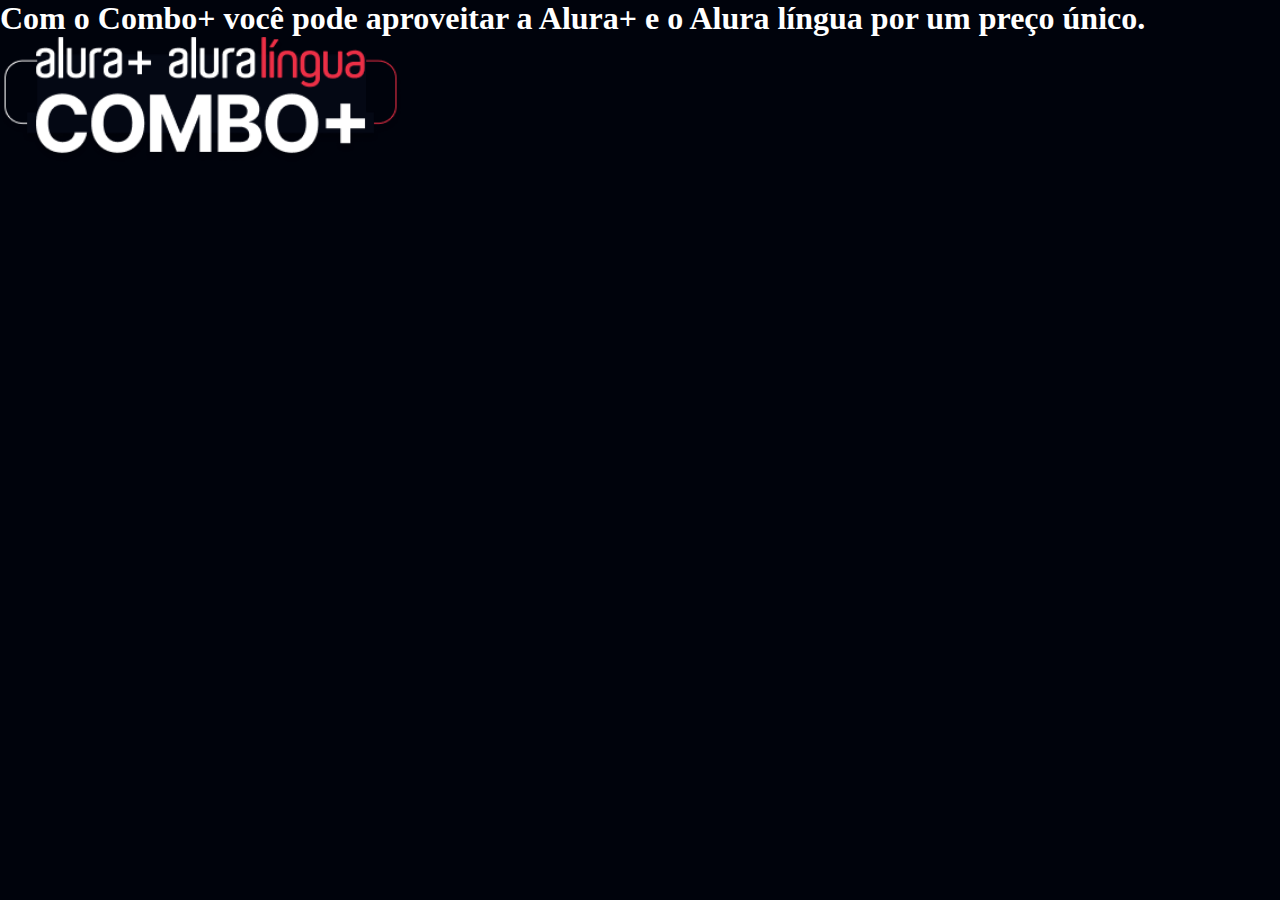
<file: index.html>
<!DOCTYPE html>
<html lang="pt-br">
<head>
    <meta charset="UTF-8">
    <meta http-equiv="X-UA-Compatible" content="IE=edge">
    <meta name="viewport" content="width=device-width, initial-scale=1.0">
    <link rel="stylesheet" href="style.css">
    <title>Document</title>
</head>
<body>
    <h1>Com o Combo+ você pode aproveitar a Alura+ e o Alura língua por um preço único.

        <img id="combo" src="Comboalura" alt="Comboalura" height="125">
    </h1>

<section> 
<div>



</div>
</section>

</body>
</html>
</file>
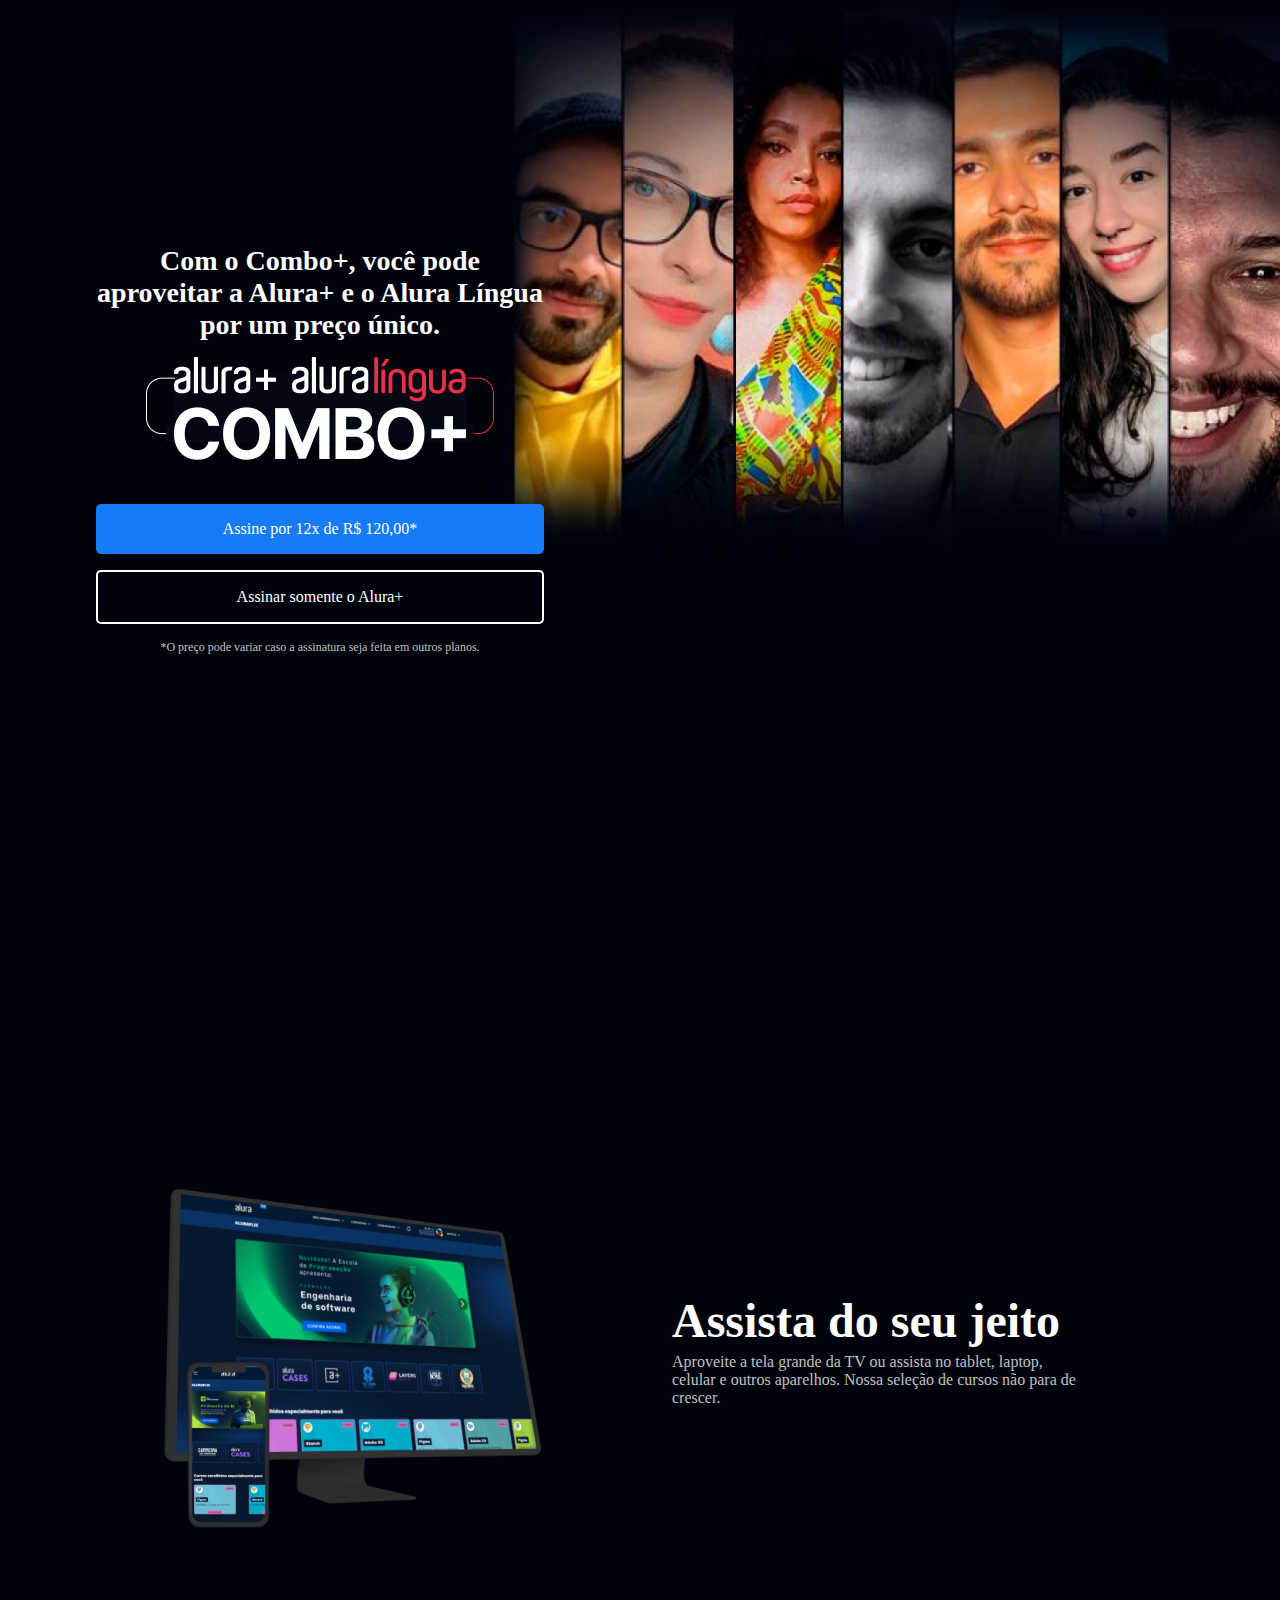
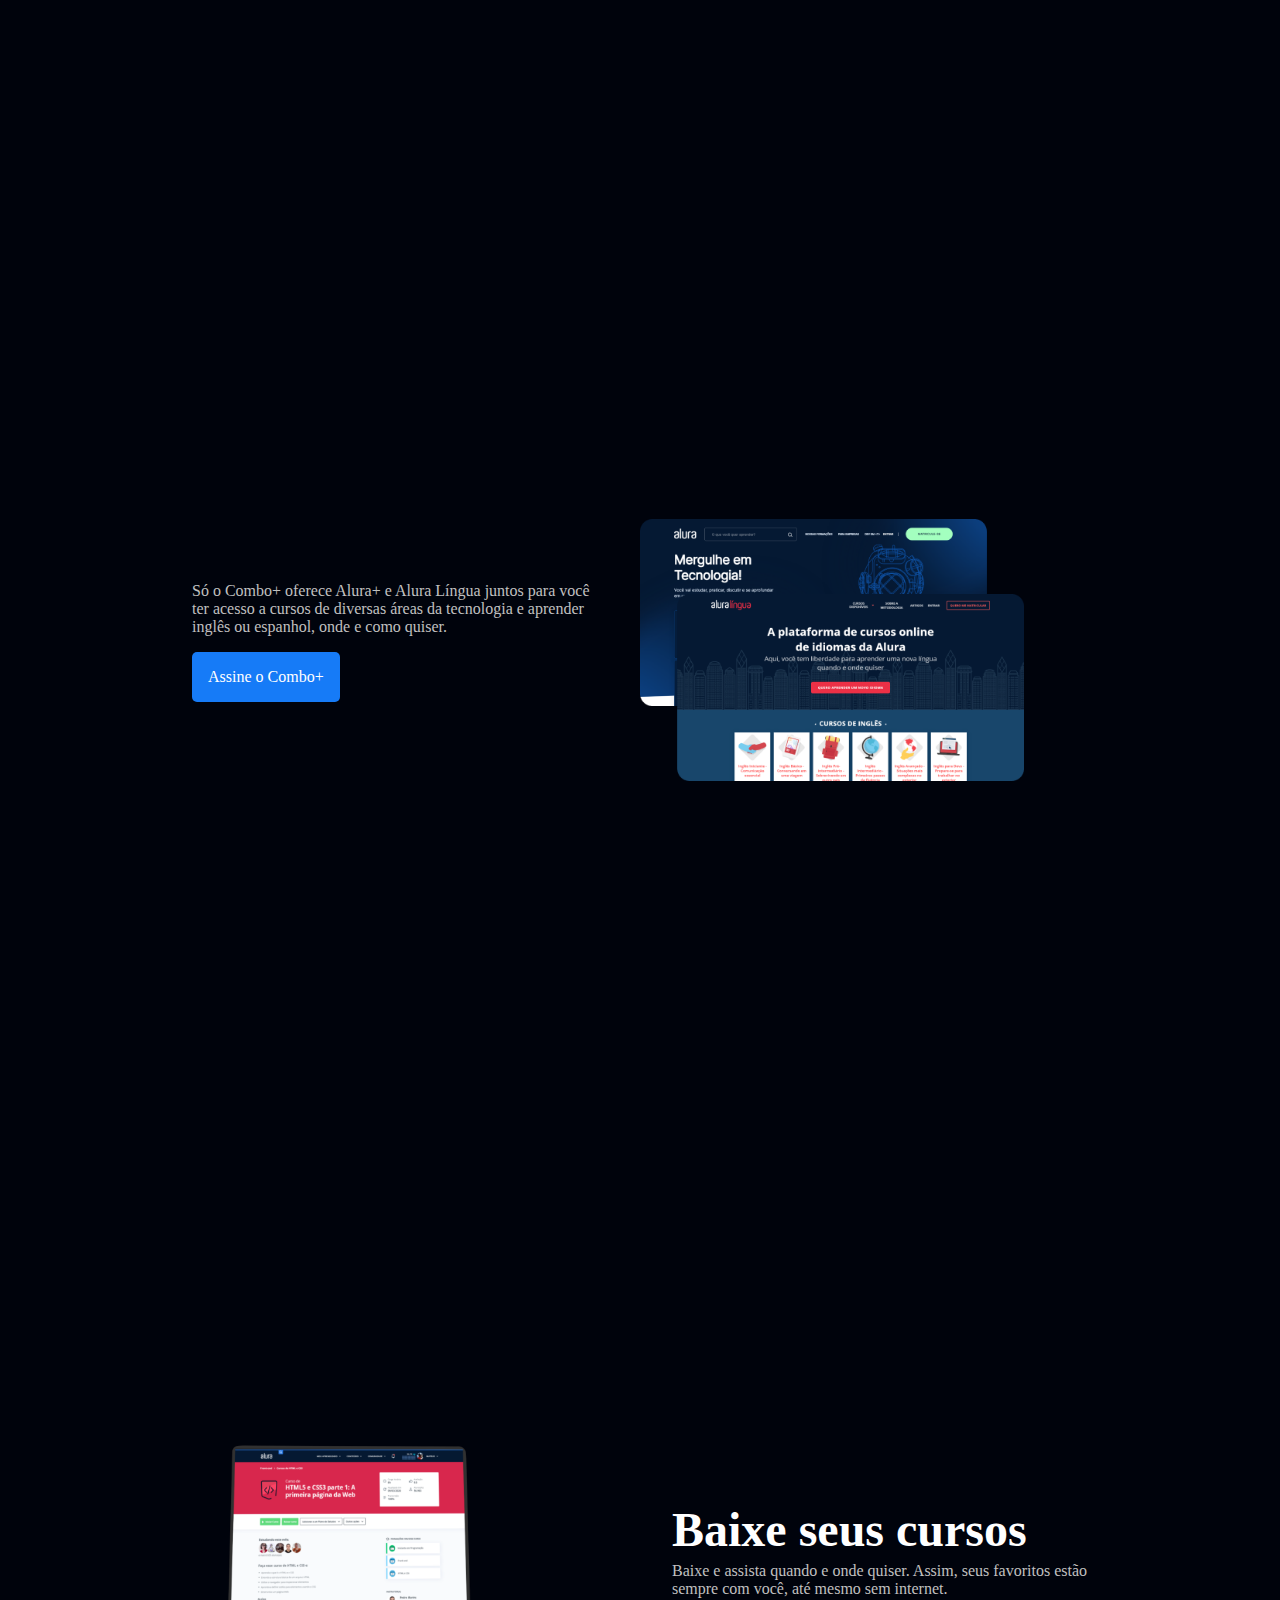
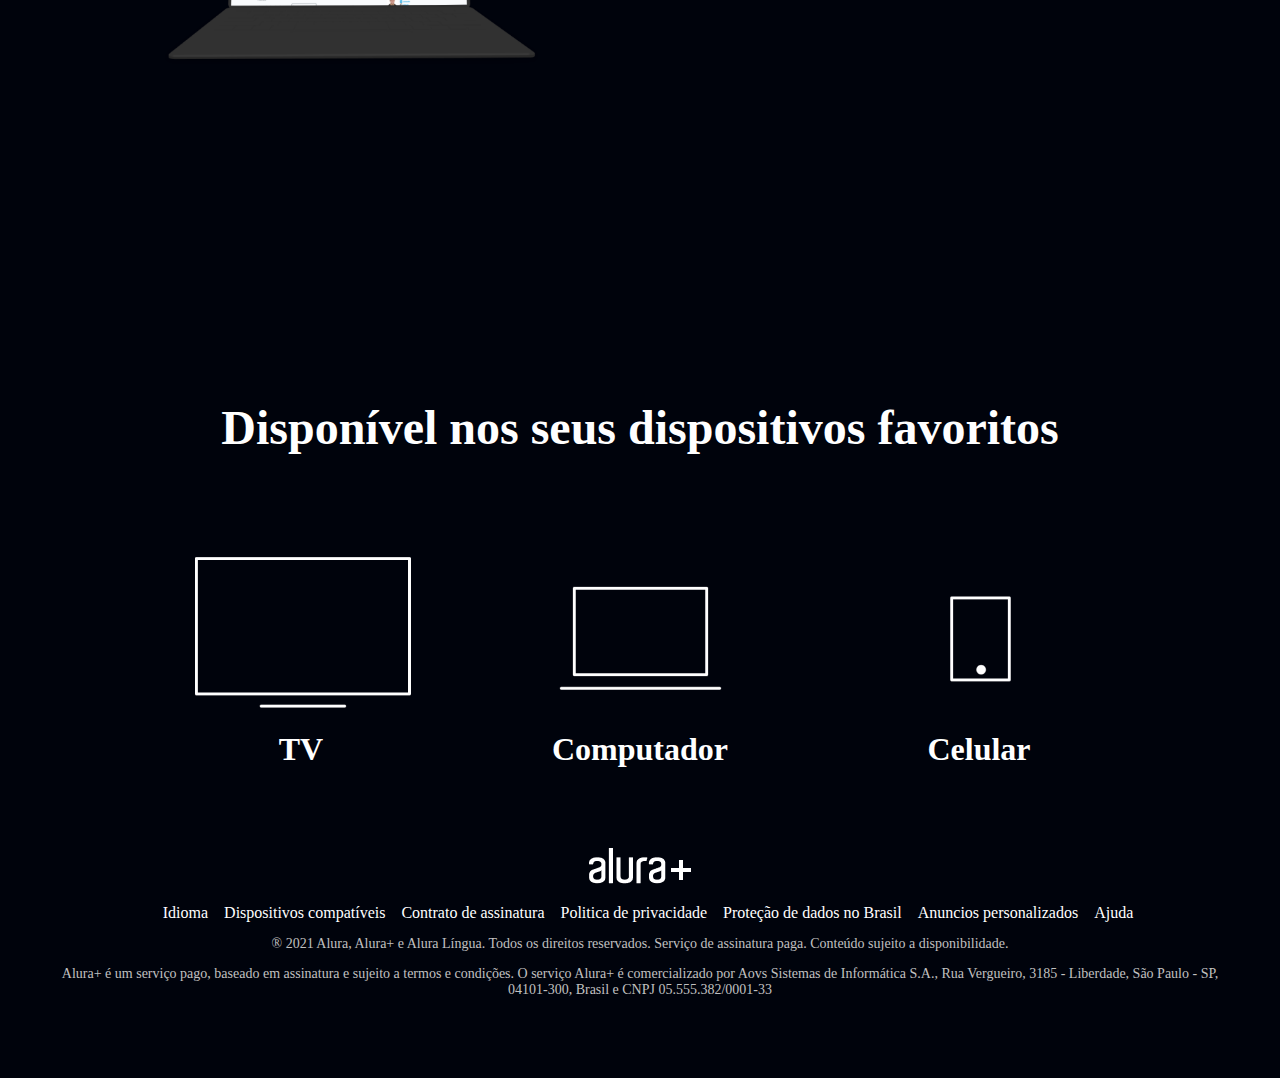
<file: AluraPlus-main/index.html>
<!DOCTYPE html>
<html lang="pt-br">
<head>
    <meta charset="UTF-8">
    <meta http-equiv="X-UA-Compatible" content="IE=edge">
    <meta name="viewport" content="width=device-width, initial-scale=1.0">
    <link rel="stylesheet" href="style.css">
    <title>Document</title>
</head>
<body>
    <section class="principal container">
        <div class="container__caixa">
            <h1 class="container__titulo">Com o Combo+, você pode aproveitar a Alura+ e o Alura Língua por um preço
                único.</h1>
            <img src="img/Combo.png" alt="O combo+ é a junção do alura+ e o alura língua" class="container__imagem">
            <a href="www.alura.com.br" class="container__botao">Assine por 12x de R$ 120,00*</a>
            <a href="www.alura.com.br" class="container__botao botao_secundario">Assinar somente o Alura+</a>
            <p class="container__aviso">*O preço pode variar caso a assinatura seja feita em outros planos.</p>
        </div>
    </section>

    <section class="container secundario">
        <img src="img/Plataformas.png" alt="Um monitor e um celular com a alura plus aberta" class="secundario__imagem">
        <div class="container__descricao">
            <h2 class="descricao__titulo">Assista do seu jeito</h2>
            <p class="descricao__texto">Aproveite a tela grande da TV ou assista no tablet, laptop, celular e outros
                aparelhos. Nossa seleção de cursos não para de crescer.</p>
        </div>
    </section>

    <section class="container secundario">
        <div class="container__descricao">
            <p class="descricao__texto">
                Só o Combo+ oferece Alura+ e Alura Língua juntos para você ter acesso a cursos de diversas áreas da
                tecnologia e aprender inglês ou espanhol, onde e como quiser.
            </p>
            <a href="www.alura.com.br" class="container__botao secundario__botao" container>Assine o Combo+</a>
        </div>
        <img src="img/Telas.png" alt="Tela do alura+ e alura língua" class="secundario__imagem">
    </section>

    <section class="container secundario">
        <img src="img/Notebook.png" alt="Notebook com a página do curso HTML5 e CSS3 da Alura aberta"
            class="secundario__imagem">
        <div class="container__descricao">
            <h2 class="descricao__titulo">Baixe seus cursos</h2>
            <p class="descricao__texto">Baixe e assista quando e onde quiser. Assim, seus favoritos estão sempre com
                você, até mesmo sem internet.</p>
        </div>
    </section>

    <section class="dispositivos">
        <h2 class="dispositivos__titulo">Disponível nos seus dispositivos favoritos</h2>
        <ul class="dispositivos__lista">
            <li>
                <img src="img/tv.png" alt="Ícone de televisão">
                <h3 class="lista__item">TV</h3>
            </li>
            <li>
                <img src="img/computador.png" alt="Ícone de computador">
                <h3 class="lista__item">Computador</h3>
            </li>
            <li>
                <img src="img/celular.png" alt="Ícone de celular">
                <h3 class="lista__item">Celular</h3>
            </li>
        </ul>
    </section>

    <footer class="rodape">
        <img src="img/Logo.png" alt="Alura+" class="rodape__logo">
        <ul class="rodape__lista">
            <li class="lista__link">
                <a href="#">Idioma</a>
            </li>
            <li class="lista__link">
                <a href="#">Dispositivos compatíveis</a>
            </li>
            <li class="lista__link">
                <a href="#">Contrato de assinatura</a>
            </li>
            <li class="lista__link">
                <a href="#">Politica de privacidade</a>
            </li>
            <li class="lista__link">
                <a href="#">Proteção de dados no Brasil</a>
            </li>
            <li class="lista__link">
                <a href="#">Anuncios personalizados</a>
            </li>
            <li class="lista__link">
                <a href="#">Ajuda</a>
            </li>
        </ul>
        <p class="rodape__texto">® 2021 Alura, Alura+ e Alura Língua. Todos os direitos reservados. Serviço de
            assinatura paga. Conteúdo sujeito a disponibilidade.</p>
        <p class="rodape__texto">Alura+ é um serviço pago, baseado em assinatura e sujeito a termos e condições. O
            serviço Alura+ é comercializado por Aovs Sistemas de Informática S.A., Rua Vergueiro, 3185 - Liberdade, São
            Paulo - SP, 04101-300, Brasil e CNPJ 05.555.382/0001-33</p>
    </footer>

</body>

</html>
</file>
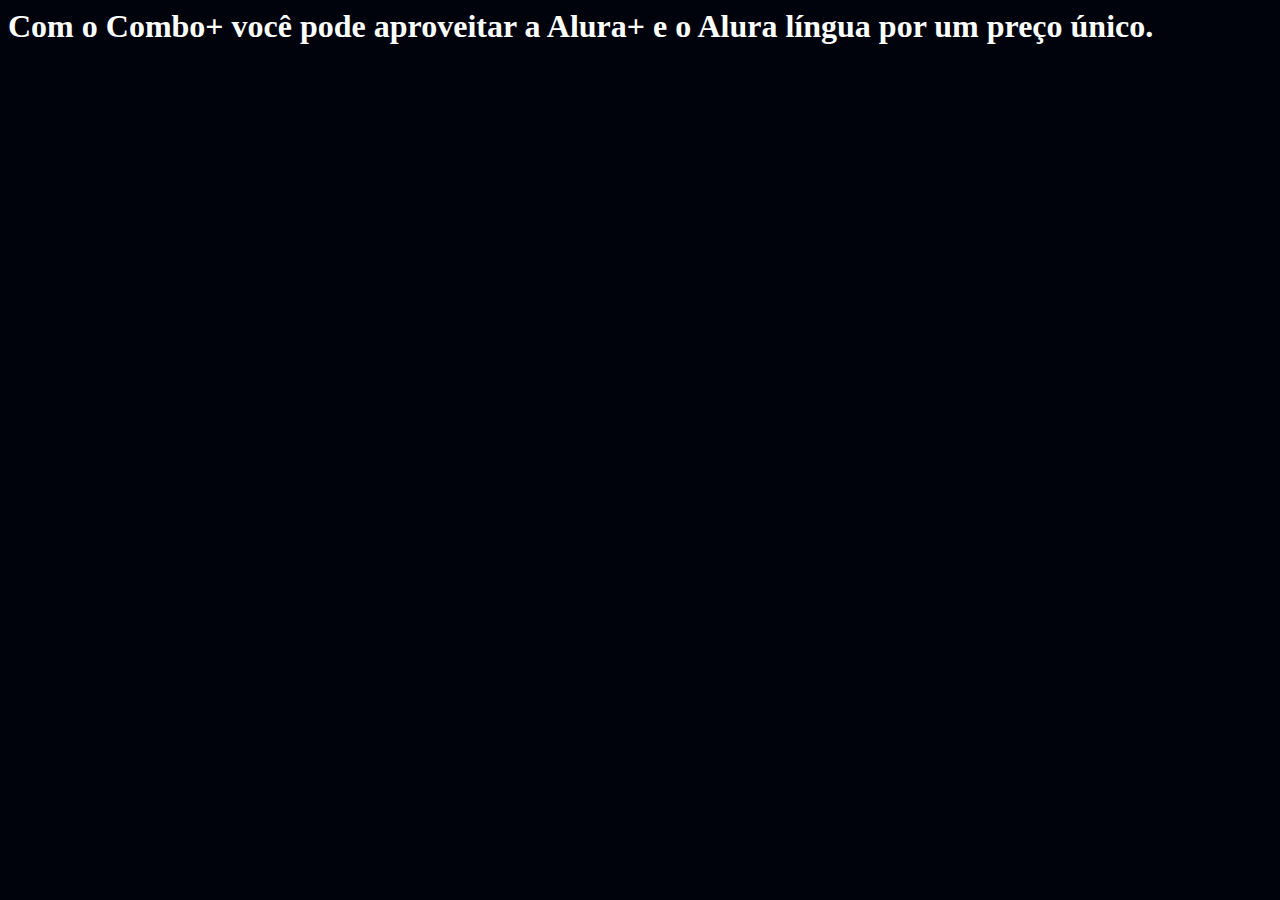
<file: Documentos/index.html>
<!DOCTYPE html>
<html lang="pt-br">
<head>
    <meta charset="UTF-8">
    <meta http-equiv="X-UA-Compatible" content="IE=edge">
    <meta name="viewport" content="width=device-width, initial-scale=1.0">
    <link rel="stylesheet" href="style.css">
    <title>Document</title>
</head>
<body>
    <h1>Com o Combo+ você pode aproveitar a Alura+ e o Alura língua por um preço único.</h1>


</body>
</html>
</file>
<file: style.css>
:root{
--branco-principal:#FFFFFF;
--cinza-secundario:#c0c0c0;
--botao-azul:#167BF7;
--cor-de-fundo:#00030c;
}

body{
background-color: var(--cor-de-fundo);
color: var(--branco-principal);

}
*{
    margin: 0;
    padding: 0;
    
}

#button{
   display: inline-block;
   background-color: antiquewhite;
   box-shadow: 5px 5px 0px #000;
   padding: 18px 20px;
   margin-right: 0;

}

#button:hover{
    transform: scale(1.08);
}
</file>
<file: AluraPlus-main/style.css>
:root{
--branco-principal:#FFFFFF;
--cinza-secundario:#c0c0c0;
--botao-azul:#167BF7;
--cor-de-fundo:#00030c;
}

body{
background-color: var(--cor-de-fundo);
color: var(--branco-principal);

}
*{
    margin: 0;
    padding: 0;
    
}


.principal {
    background-image: url("img/Background.png");
    background-repeat: no-repeat;
    background-size: contain;
    align-items: center;
    text-align: center;
}

.container {
    height: 100vh;
    display: grid;
    grid-template-columns: 50% 50%;
}

.container__botao { background-color: var(--botao-azul); 
    border-radius: 5px;
    padding: 1em;
    color: var(--branco-principal);
    display: block;
    text-decoration: none;
    margin-bottom: 1em;
}

.botao_secundario {
    background-color: transparent;
    border: 2px solid var(--branco-principal)
 }

 .container__aviso { 
    font-size:12px;
    color: var(--cinza-secundario);
}

.container__titulo { font-size: 28px; font-weight: 700; }

.container__imagem { margin: 1em 0 2em 0; }

.container__caixa {
margin: 0 6em;
}

.secundario__imagem { width: 80%; }

.secundario{

align-items: center;
margin: 0 10em;
}

.descricao__titulo{

font-weight: 700;
font-size: 48px;
color: var(--branco-principal);
margin-bottom: 0.1em;
}

.descricao__texto{
color: var(--cinza-secundario);
}

.secundario__botao{

display: inline-block;
margin-top: 1em;

}

.container__descricao {
padding: 2em;

}

.dispositivos__lista {
    display: flex;
    justify-content: center;
    list-style-type: none;
    margin: 5em 0;
}

.dispositivos{

    text-align: center;
}

.dispositivos__titulo {
    font-size: 48px;
    color: var(--branco-principal);
}

.lista__item {
    font-size: 32px;
    color: var(--branco-principal);
}

.rodape {
    text-align: center;
    margin: 5em 3em;
}

.rodape__lista {
    display: flex;
    justify-content: center;
    list-style-type: none;
    margin-top: 1em;
}

.lista__link a{
    text-decoration: none;
    color: var(--branco-principal);
    margin-left: 1em;
}

.rodape__texto {
    margin: 1em 0;
    color: var(--cinza-secundario);
    font-size: 14px;
}

.lista__link a:hover {
    color: var(--botao-azul);
}

.lista__link a:active {
    color: purple;
}

.container__botao:hover {
    background-color: var(--botao-azul-efeito);
    color: var(--cor-de-fundo);
}
</file>
<file: Documentos/style.css>
:root{
--branco-principal:#FFFFFF;
--cinza-secundario:#c0c0c0;
--botao-azul:#167BF7;
--cor-de-fundo:#00030c;
}

body{
background-color: var(--cor-de-fundo);
color: var(--branco-principal);


*{
    margin: 0;
    padding: 0;
    
}
}
</file>
